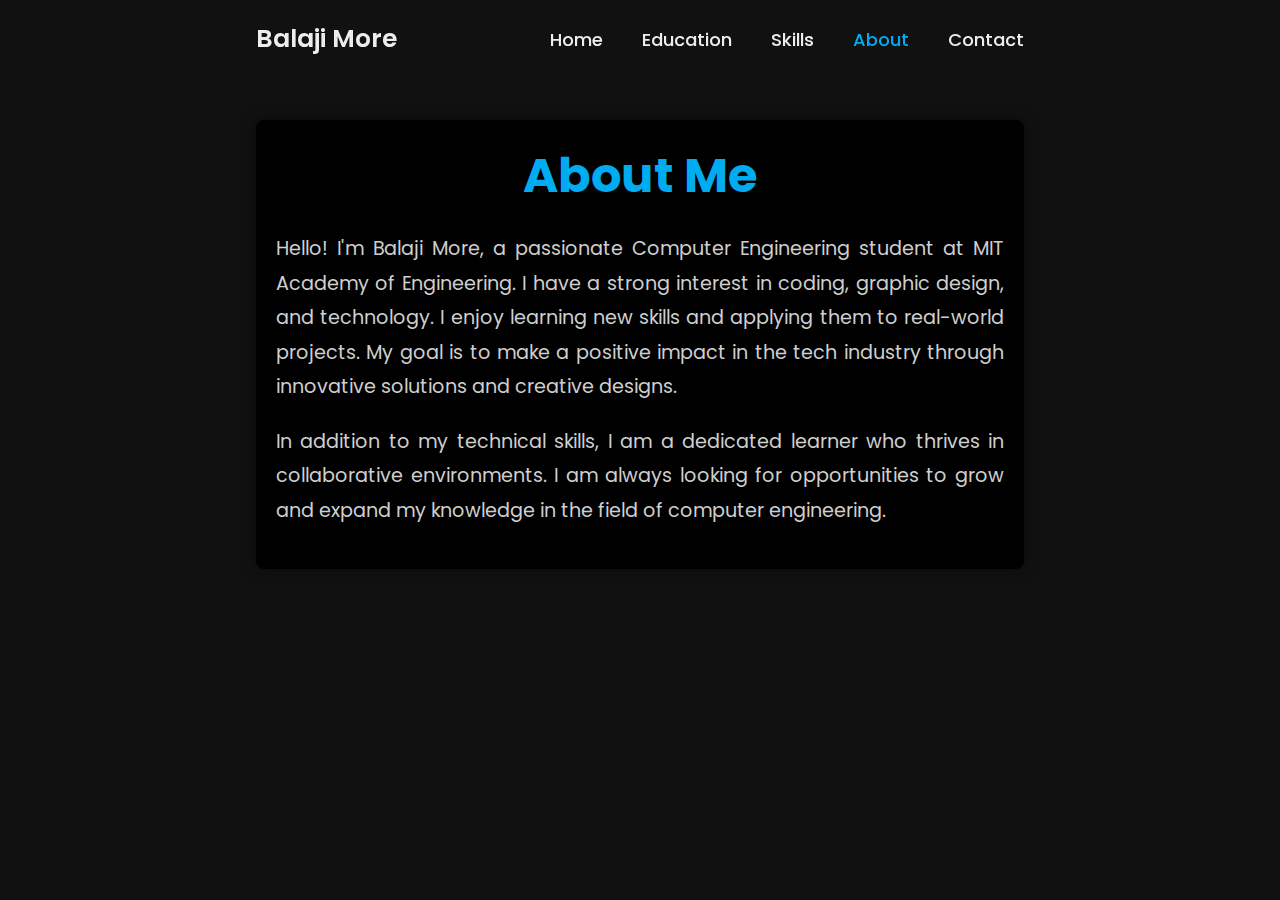
<file: about.html>
<!DOCTYPE html>
<html lang="en">
  <head>
    <meta charset="UTF-8" />
    <meta name="viewport" content="width=device-width, initial-scale=1.0" />
    <title>About</title>
    <link rel="stylesheet" href="contact.css" />
  </head>
  <body>
    <header class="header">
      <a href="index.html" class="logo">Balaji More</a>
      <nav class="navbar">
        <a href="index.html">Home</a>
        <a href="education.html">Education</a>
        <a href="skills.html">Skills</a>
        <a href="about.html" class="active">About</a>
        <a href="contact.html">Contact</a>
      </nav>
    </header>

    <section class="about-section">
      <div class="container">
        <h1>About Me</h1>
        <p>
          Hello! I'm Balaji More, a passionate Computer Engineering student at
          MIT Academy of Engineering. I have a strong interest in coding,
          graphic design, and technology. I enjoy learning new skills and
          applying them to real-world projects. My goal is to make a positive
          impact in the tech industry through innovative solutions and creative
          designs.
        </p>
        <p>
          In addition to my technical skills, I am a dedicated learner who
          thrives in collaborative environments. I am always looking for
          opportunities to grow and expand my knowledge in the field of
          computer engineering.
        </p>
      </div>
    </section>
  </body>
</html>
</file>
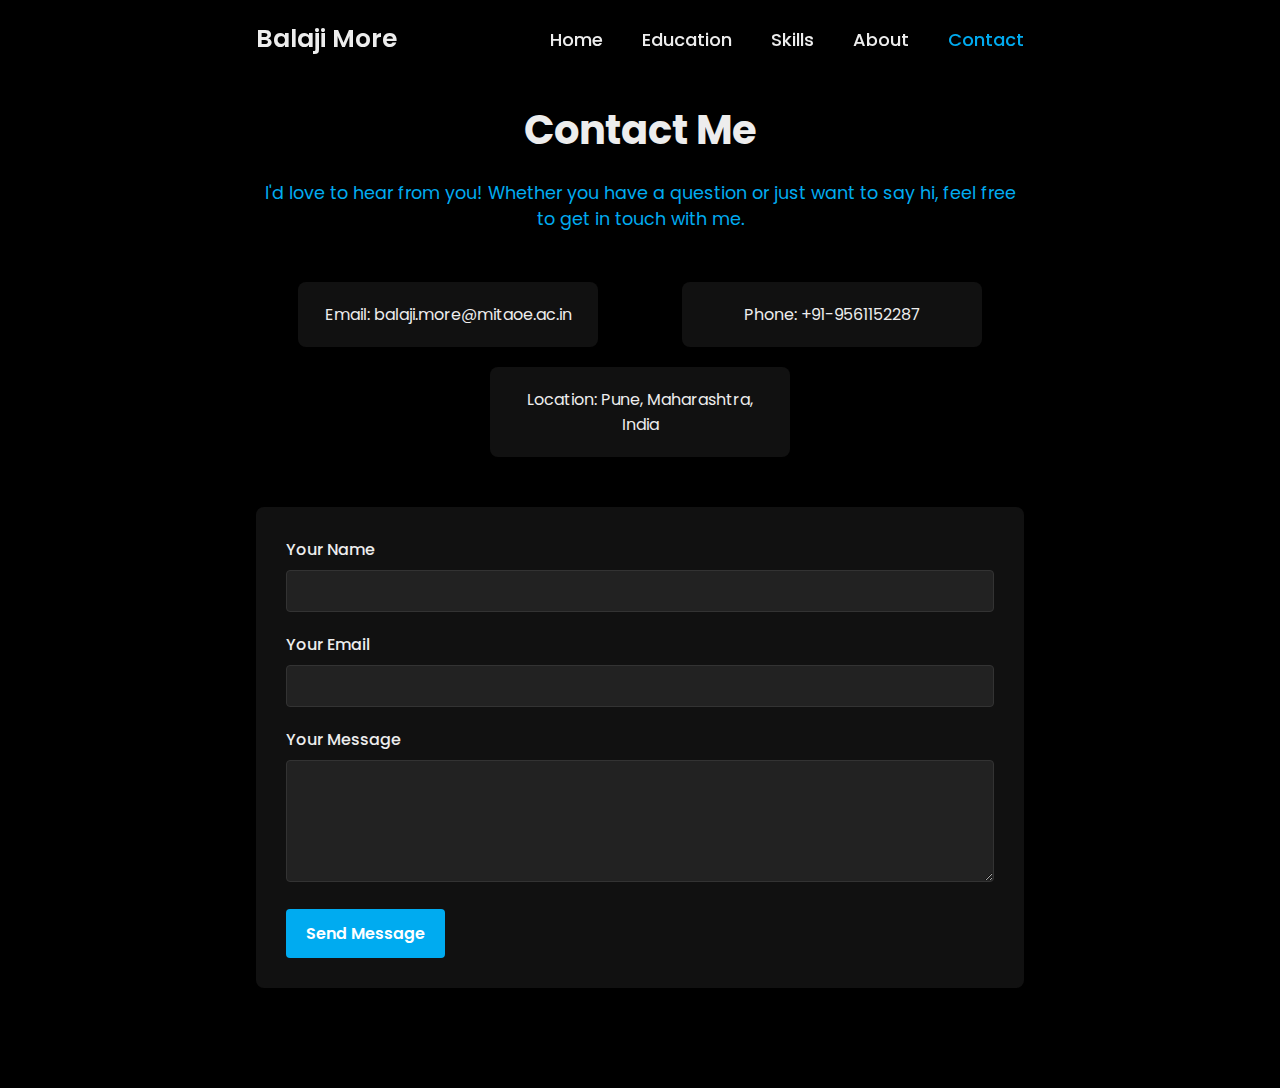
<file: contact.html>
<!DOCTYPE html>
<html lang="en">
  <head>
    <meta charset="UTF-8" />
    <meta name="viewport" content="width=device-width, initial-scale=1.0" />
    <title>Contact</title>
    <link rel="stylesheet" href="style.css" />
  </head>
  <body>
    <header class="header">
      <a href="index.html" class="logo">Balaji More</a>
      <nav class="navbar">
        <a href="index.html">Home</a>
        <a href="education.html">Education</a>
        <a href="skills.html">Skills</a>
        <a href="about.html">About</a>
        <a href="contact.html" class="active">Contact</a>
      </nav>
    </header>

    <section class="contact-section">
      <div class="container">
        <h1>Contact Me</h1>
        <p>
          I'd love to hear from you! Whether you have a question or just want to
          say hi, feel free to get in touch with me.
        </p>
        <div class="contact-info">
          <div class="info-item">
            <i class="bx bx-envelope"></i>
            <p>Email: balaji.more@mitaoe.ac.in</p>
          </div>
          <div class="info-item">
            <i class="bx bx-phone"></i>
            <p>Phone: +91-9561152287</p>
          </div>
          <div class="info-item">
            <i class="bx bx-map"></i>
            <p>Location: Pune, Maharashtra, India</p>
          </div>
        </div>

        <!-- Contact Form -->
        <form action="submit_form.php" method="post" class="contact-form">
          <div class="form-group">
            <label for="name">Your Name</label>
            <input type="text" id="name" name="name" required />
          </div>
          <div class="form-group">
            <label for="email">Your Email</label>
            <input type="email" id="email" name="email" required />
          </div>
          <div class="form-group">
            <label for="message">Your Message</label>
            <textarea id="message" name="message" rows="5" required></textarea>
          </div>
          <button type="submit" class="btn-submit">Send Message</button>
        </form>
      </div>
    </section>
  </body>
</html>
</file>
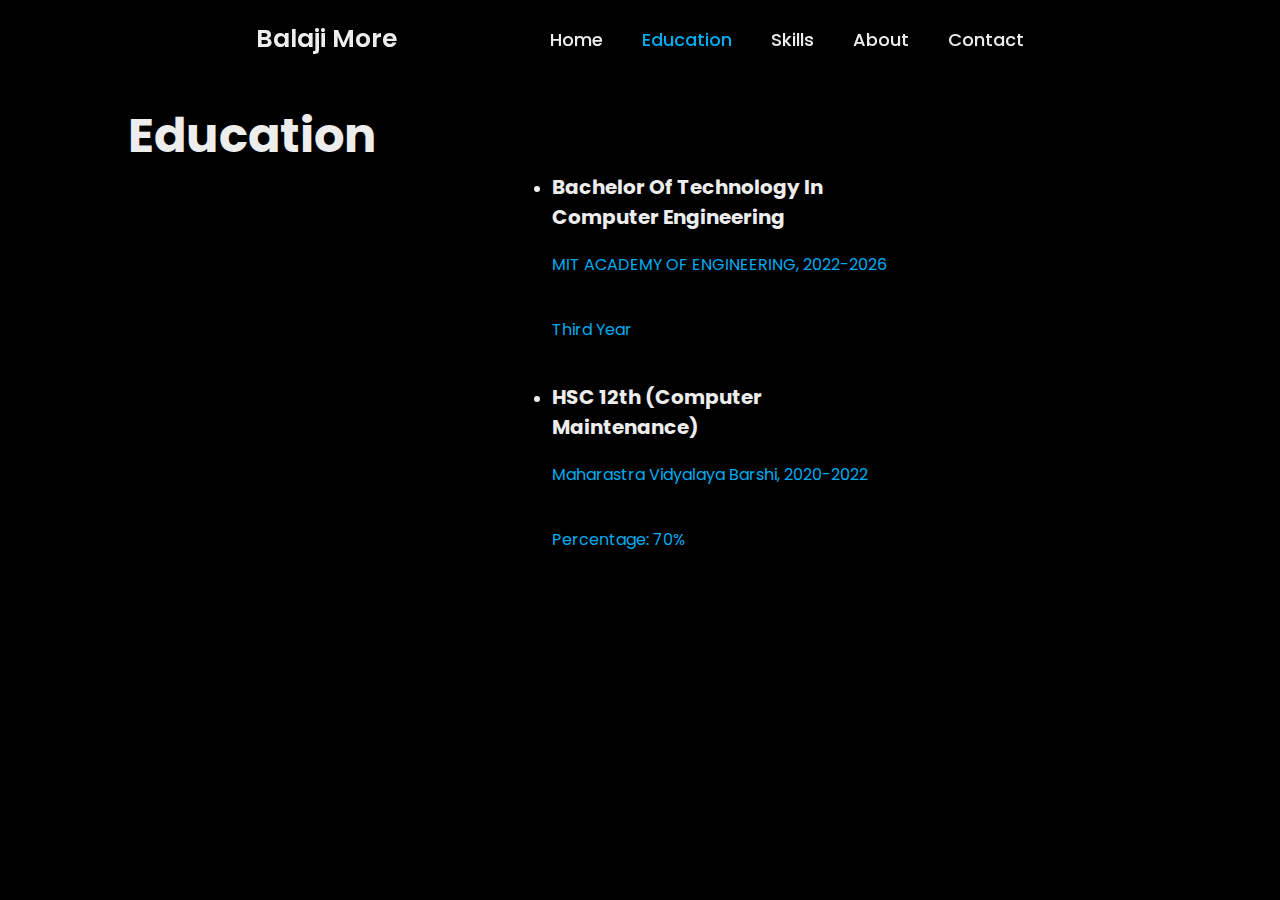
<file: education.html>
<!DOCTYPE html>
<html lang="en">
  <head>
    <meta charset="UTF-8" />
    <meta http-equiv="X-UA-Compatible" content="IE=edge" />
    <meta name="viewport" content="width=device-width, initial-scale=1.0" />
    <title>Education - Balaji More</title>
    <link rel="stylesheet" href="style.css" />
  </head>
  <body>
    <header class="header">
      <a href="index.html" class="logo">Balaji More</a>
      <nav class="navbar">
        <a href="index.html">Home</a>
        <a href="education.html" class="active">Education</a>
        <a href="skills.html">Skills</a>
        <a href="about.html">About</a>
        <a href="contact.html">Contact</a>
      </nav>
    </header>

    <section>
      <div class="detail">
        <h1>Education</h1>
      </div>
      <div class="education">
        <ul>
          <li>
            <h3>Bachelor of Technology in Computer Engineering</h3>
            <p>MIT ACADEMY OF ENGINEERING, 2022-2026</p>
            <p>Third Year</p>
          </li>
          <li>
            <h3>HSC 12th (Computer maintenance)</h3>
            <p>Maharastra Vidyalaya Barshi, 2020-2022</p>
            <p>Percentage: 70%</p>
          </li>
        </ul>
      </div>
    </section>
  </body>
</html>
</file>
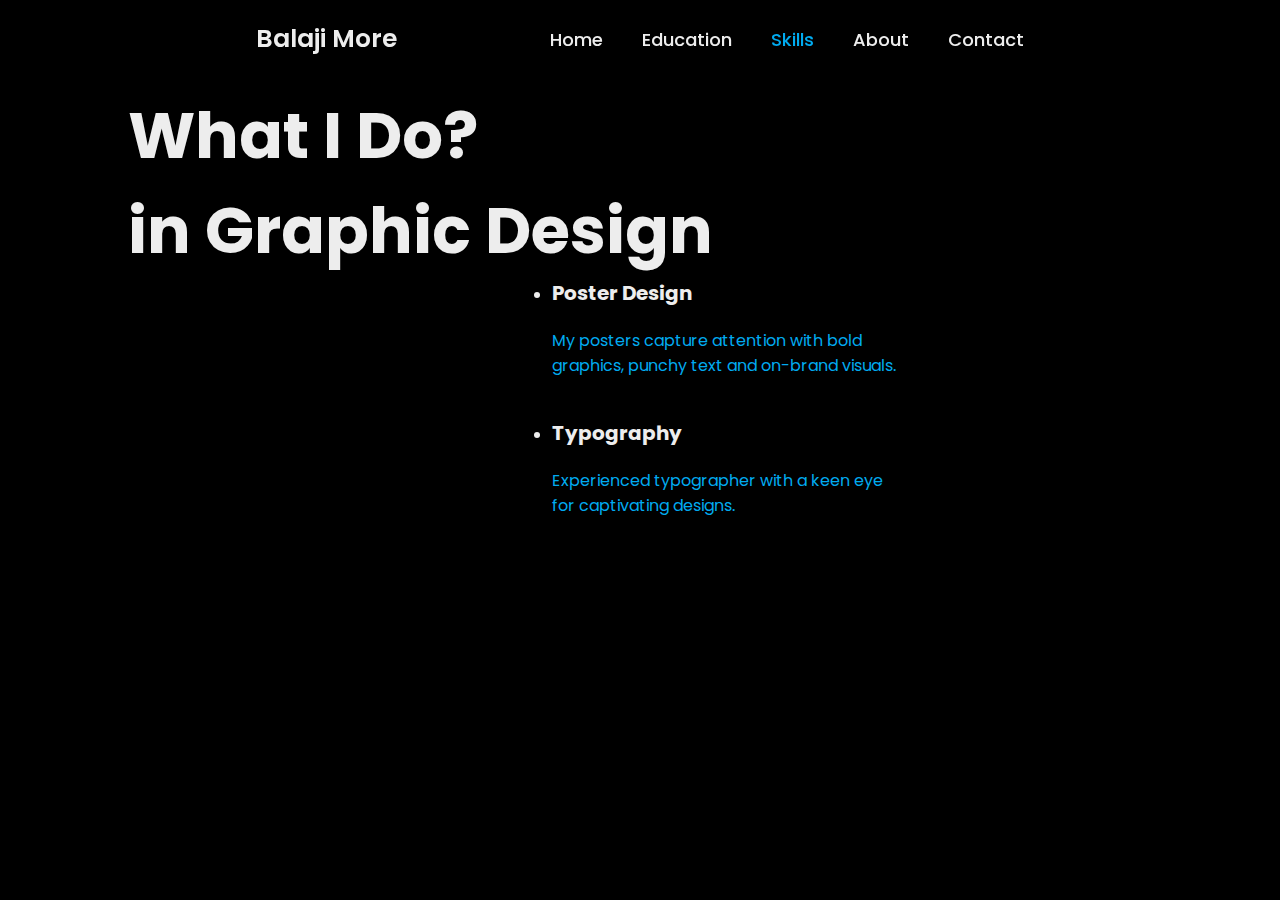
<file: skills.html>
<!DOCTYPE html>
<html lang="en">
  <head>
    <meta charset="UTF-8" />
    <meta http-equiv="X-UA-Compatible" content="IE=edge" />
    <meta name="viewport" content="width=device-width, initial-scale=1.0" />
    <title>Skills - Balaji More</title>
    <link rel="stylesheet" href="style.css" />
  </head>
  <body>
    <header class="header">
      <a href="index.html" class="logo">Balaji More</a>
      <nav class="navbar">
        <a href="index.html">Home</a>
        <a href="education.html">Education</a>
        <a href="skills.html" class="active">Skills</a>
        <a href="about.html">About</a>
        <a href="contact.html">Contact</a>
      </nav>
    </header>

    <section>
      <div class="skills">
        <h1>What I Do? <br />in Graphic Design</h1>
      </div>
      <div class="skills-content">
        <ul>
          <li>
            <h3>Poster Design</h3>
            <p>
              My posters capture attention with bold graphics, punchy text and
              on-brand visuals.
            </p>
          </li>
          <li>
            <h3>Typography</h3>
            <p>
              Experienced typographer with a keen eye for captivating designs.
            </p>
          </li>
        </ul>
      </div>
    </section>
  </body>
</html>
</file>
<file: contact.css>
@import url("https://fonts.googleapis.com/css2?family=Poppins:wght@300;400;500;700;800;900&display=swap");

* {
  margin: 0;
  padding: 0;
  box-sizing: border-box;
  font-family: "Poppins", sans-serif;
}

body {
  background: #000000;
  color: #ededed;
}

.header {
  position: fixed;
  top: 0;
  left: 0;
  width: 100%;
  padding: 20px 20%;
  background: transparent;
  display: flex;
  justify-content: space-between;
  align-items: center;
  z-index: 100;
}

.logo {
  font-size: 25px;
  color: #ededed;
  text-decoration: none;
  font-weight: 600;
}

.navbar a {
  font-size: 18px;
  color: #ededed;
  text-decoration: none;
  font-weight: 500;
  margin-left: 35px;
  transition: 0.3s;
}

.navbar a:hover,
.navbar a.active {
  color: #00abf0;
}

.about-section {
  padding: 120px 20%;
  background-color: #111111;
  color: #ededed;
  min-height: 100vh;
}

.about-section h1 {
  font-size: 3em;
  margin-bottom: 20px;
  text-align: center;
  color: #00abf0;
}

.about-section p {
  font-size: 1.2em;
  line-height: 1.8;
  margin-bottom: 20px;
  color: #cfcfcf;
  text-align: justify;
}

.container {
  max-width: 800px;
  margin: 0 auto;
  padding: 20px;
  background-color: #000000;
  border-radius: 8px;
  box-shadow: 0 0 15px rgba(0, 0, 0, 0.5);
}
</file>
<file: style.css>
@import url("https://fonts.googleapis.com/css2?family=Poppins:wght@300;400;500;700;800;900&display=swap");

* {
  margin: 0;
  padding: 0;
  box-sizing: border-box;
  font-family: "Poppins", sans-serif;
}

body {
  background: #000000;
  color: #ededed;
}
.header {
  position: fixed;
  top: 0;
  left: 0;
  width: 100%;
  padding: 20px 20%;
  background: transparent;
  display: flex;
  justify-content: space-between;
  align-items: center;
  z-index: 100;
}

.logo {
  padding: 0;
  margin: 0;
  font-size: 25px;
  color: #ededed;
  text-decoration: none;
  font-weight: 600;
}

.navbar a {
  font-size: 18px;
  color: #ededed;
  text-decoration: none;
  font-weight: 500;
  margin-left: 35px;
  transition: 0.3s;
}

.navbar a:hover,
.navbar a.active {
  color: #00abf0;
}

.home {
  height: 100vh;
  background: url(Homegopal.png);
  background-size: cover;
  background-position: center;
  display: flex;
  align-items: center;
  padding: 0 10%;
}

.home-content {
  max-width: 600px;
}
.home-content h1 {
  font-size: 56px;
  font-weight: 700;
  line-height: 1.2;
}

.home-content h3 {
  font-size: 32px;
  font-weight: 700;
  color: #000000;
}
.home-content p {
  font-size: 16px;
  margin: 20px 0 40px;
}

.home-content .btn-box {
  display: flex;
  justify-content: space-between;
  width: 345px;
  height: 50px;
}

.btn-box a {
  position: relative;
  display: inline-flex;
  justify-content: center;
  align-items: center;
  width: 150px;
  height: 100%;
  background: #ffffff;
  border: 2px solid;
  border-radius: 8px;
  font-size: 19px;
  color: #000000;
  text-decoration: none;
  font-weight: 600;
  letter-spacing: px;
}

.btn-box a:nth-child(2) {
  background: transparent;
  color: #ffffff;
}

.home-sci {
  position: absolute;
  bottom: 40px;
  width: 170px;
  display: flex;
  justify-content: space-between;
}

.home-sci a {
  position: relative;
  display: inline;
  justify-content: center;
  align-items: center;
  width: 80px;
  height: 80px;
  background: transparent;
  
  font-size: 40px;
  color: #00abf0;
  text-decoration: none;
}

.education {
  max-width: 600px;
  padding: 0 10%;

  float: right;
  margin: 0px 20%;
}
.detail h1 {
  font-weight: bolder;
  font-size: 3em;
  margin-top: 100px;
  padding: 0% 10%;
}
.education li {
  text-transform: capitalize;
  margin-bottom: 20px;
}
.education h3 {
  font-size: 20px;
  font-weight: bold;
  margin-bottom: 5px;
}

.education p {
  font-size: 16px;
  margin: 20px 0 40px;
  color: #00abf0;
}

.skills {
  font-weight: bolder;
  font-size: 2em;
  margin-top: 88px;
  padding: 0% 10%;
}

.skills-content {
  max-width: 600px;
  padding: 0 10%;
  float: right;
  margin: 0px 20%;
}

.skills-content h3 {
  font-size: 20px;
  font-weight: bold;
  margin-bottom: 5px;
}
.skills-content p {
  font-size: 16px;
  margin: 20px 0 40px;
  color: #00abf0;
}

/* Google Form Styling */
.google-form {
  max-width: 800px;
  margin: 40px auto;
  box-shadow: 0 0 10px rgba(0, 0, 0, 0.3);
  border-radius: 10px;
  overflow: hidden;
}

.google-form iframe {
  width: 100%;
  height: 800px;
  border: none;
}


/* Contact Section */
.contact-section {
  padding: 100px 20%;
  background-color: #000000;
  color: #ededed;
}

.contact-section h1 {
  text-align: center;
  margin-bottom: 20px;
  font-size: 2.5em;
}

.contact-section p {
  font-size: 1.1rem;
  text-align: center;
  margin-bottom: 40px;
  color: #00abf0;
}

.contact-info {
  display: flex;
  justify-content: space-around;
  flex-wrap: wrap;
  margin-bottom: 40px;
}

.info-item {
  background: #111111;
  padding: 20px;
  margin: 10px;
  text-align: center;
  border-radius: 8px;
  box-shadow: 0 0 10px rgba(0, 0, 0, 0.5);
  flex: 1;
  min-width: 250px;
  max-width: 300px;
}

.info-item i {
  font-size: 2rem;
  margin-bottom: 10px;
  color: #00abf0;
}

.info-item p {
  margin: 0;
  font-size: 1rem;
  color: #ededed;
}

/* Contact Form */
.contact-form {
  background: #111111;
  padding: 30px;
  border-radius: 8px;
  box-shadow: 0 0 10px rgba(0, 0, 0, 0.5);
}

.contact-form .form-group {
  margin-bottom: 20px;
}

.contact-form label {
  display: block;
  margin-bottom: 8px;
  font-weight: 500;
  color: #ededed;
}

.contact-form input,
.contact-form textarea {
  width: 100%;
  padding: 10px;
  background: #222222;
  border: 1px solid #333333;
  border-radius: 4px;
  color: #ededed;
}

.contact-form input:focus,
.contact-form textarea:focus {
  border-color: #00abf0;
  outline: none;
}

.btn-submit {
  display: inline-block;
  padding: 12px 20px;
  background: #00abf0;
  color: #ffffff;
  border: none;
  border-radius: 4px;
  font-size: 1rem;
  font-weight: 600;
  cursor: pointer;
  transition: background 0.3s ease;
}

.btn-submit:hover {
  background: #008ccf;
}
</file>
